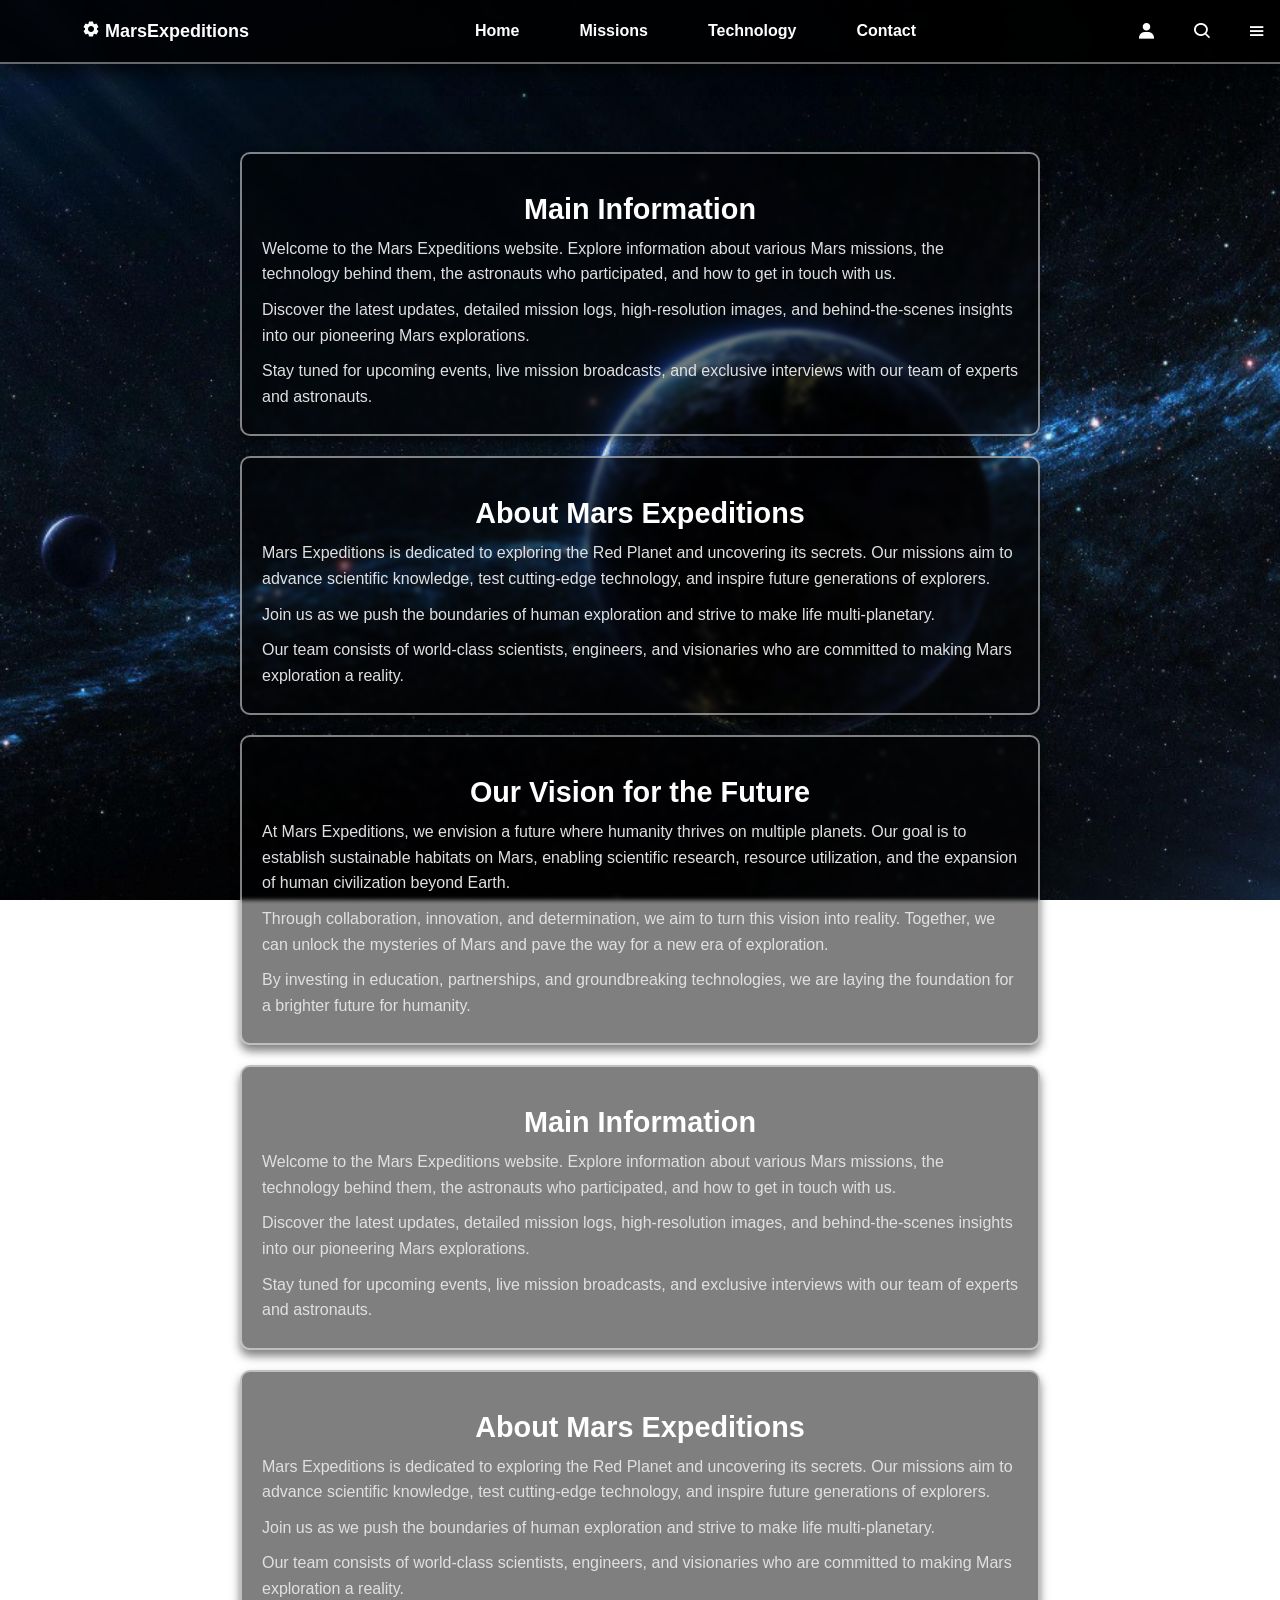
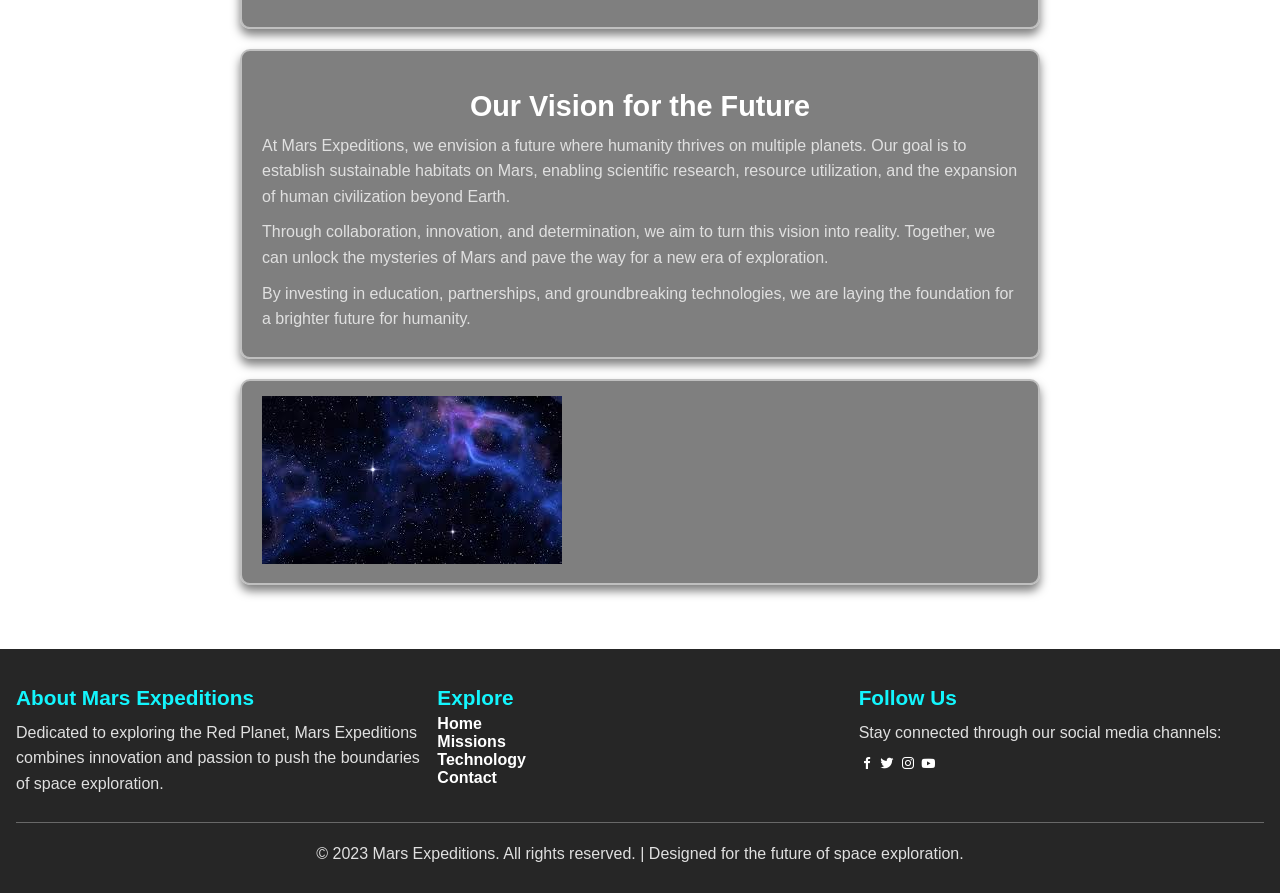
<file: index.html>
<!DOCTYPE html>
<html lang="en">
<head>
    <meta charset="UTF-8">
    <meta name="viewport" content="width=device-width, initial-scale=1.0">
    <title>Mars Expeditions</title>
    <link href="https://fonts.googleapis.com/css2?family=Roboto:wght@400;700&display=swap" rel="stylesheet">
    <link href="https://fonts.googleapis.com/css2?family=Open+Sans:wght@400;700&display=swap" rel="stylesheet">
    <link href="https://unpkg.com/boxicons@2.1.4/css/boxicons.min.css" rel="stylesheet">
    <link rel="stylesheet" href="style.css">
</head>

<body class="light-mode index-page">
    <header>
        <nav class="menu">
            <div class="left-side">
              <a href="#" class="logo"><i class='bx bxs-cog'></i> MarsExpeditions</a>
            </div>
          
            <ul class="nav-links">
              <li><a href="index.html">Home</a></li>
              <li><a href="mission.html">Missions</a></li>
              <li><a href="Technology.html">Technology</a></li>
              <li><a href="contact.html">Contact</a></li>
            </ul>
          
            <div class="right-side">
              <a href="#login" class="icon-link"><i class='bx bxs-user'></i></a>
              <a href="#search" class="icon-link"><i class='bx bx-search'></i></a>
              <a href="#menu" class="icon-link"><i class='bx bx-menu'></i></a>
            </div>
          </nav>
    </header>


    <main>
        <div class="section main-page">
            <h2>Main Information</h2>
            <p>
                Welcome to the Mars Expeditions website. Explore information about various Mars missions, the technology behind them, the astronauts who participated, and how to get in touch with us.
            </p>
            <p>
                Discover the latest updates, detailed mission logs, high-resolution images, and behind-the-scenes insights into our pioneering Mars explorations.
            </p>
            <p>
                Stay tuned for upcoming events, live mission broadcasts, and exclusive interviews with our team of experts and astronauts.
            </p>
        </div>
    
        <div class="section about-expeditions">
            <h2>About Mars Expeditions</h2>
            <p>
                Mars Expeditions is dedicated to exploring the Red Planet and uncovering its secrets. Our missions aim to advance scientific knowledge, test cutting-edge technology, and inspire future generations of explorers.
            </p>
            <p>
                Join us as we push the boundaries of human exploration and strive to make life multi-planetary.
            </p>
            <p>
                Our team consists of world-class scientists, engineers, and visionaries who are committed to making Mars exploration a reality.
            </p>
        </div>
    
        <div class="section vision-future">
            <h2>Our Vision for the Future</h2>
            <p>
                At Mars Expeditions, we envision a future where humanity thrives on multiple planets. Our goal is to establish sustainable habitats on Mars, enabling scientific research, resource utilization, and the expansion of human civilization beyond Earth.
            </p>
            <p>
                Through collaboration, innovation, and determination, we aim to turn this vision into reality. Together, we can unlock the mysteries of Mars and pave the way for a new era of exploration.
            </p>
            <p>
                By investing in education, partnerships, and groundbreaking technologies, we are laying the foundation for a brighter future for humanity.
            </p>
        </div>
        <div class="section main-page">
            <h2>Main Information</h2>
            <p>
                Welcome to the Mars Expeditions website. Explore information about various Mars missions, the technology behind them, the astronauts who participated, and how to get in touch with us.
            </p>
            <p>
                Discover the latest updates, detailed mission logs, high-resolution images, and behind-the-scenes insights into our pioneering Mars explorations.
            </p>
            <p>
                Stay tuned for upcoming events, live mission broadcasts, and exclusive interviews with our team of experts and astronauts.
            </p>
        </div>
    
        <div class="section about-expeditions">
            <h2>About Mars Expeditions</h2>
            <p>
                Mars Expeditions is dedicated to exploring the Red Planet and uncovering its secrets. Our missions aim to advance scientific knowledge, test cutting-edge technology, and inspire future generations of explorers.
            </p>
            <p>
                Join us as we push the boundaries of human exploration and strive to make life multi-planetary.
            </p>
            <p>
                Our team consists of world-class scientists, engineers, and visionaries who are committed to making Mars exploration a reality.
            </p>
        </div>
    
        <div class="section vision-future">
            <h2>Our Vision for the Future</h2>
            <p>
                At Mars Expeditions, we envision a future where humanity thrives on multiple planets. Our goal is to establish sustainable habitats on Mars, enabling scientific research, resource utilization, and the expansion of human civilization beyond Earth.
            </p>
            <p>
                Through collaboration, innovation, and determination, we aim to turn this vision into reality. Together, we can unlock the mysteries of Mars and pave the way for a new era of exploration.
            </p>
            <p>
                By investing in education, partnerships, and groundbreaking technologies, we are laying the foundation for a brighter future for humanity.
            </p>
        </div>
        <section>
            <img src="nedladdning.jpg" alt="..." loading="lazy">
        </section>
    </main>


    <footer>
        <div class="footer-content">
            <div class="footer-section about">
                <h3>About Mars Expeditions</h3>
                <p>
                    Dedicated to exploring the Red Planet, Mars Expeditions combines innovation and passion to push the boundaries of space exploration.
                </p>
            </div>
            <div class="footer-section links">
                <h3>Explore</h3>
                <ul>
                    <li><a href="index.html">Home</a></li>
                    <li><a href="mission.html">Missions</a></li>
                    <li><a href="Technology.html">Technology</a></li>
                    <li><a href="contact.html">Contact</a></li>
                </ul>
            </div>
            <div class="footer-section social">
                <h3>Follow Us</h3>
                <p>Stay connected through our social media channels:</p>
                <a href="#"><i class='bx bxl-facebook'></i></a>
                <a href="#"><i class='bx bxl-twitter'></i></a>
                <a href="#"><i class='bx bxl-instagram'></i></a>
                <a href="#"><i class='bx bxl-youtube'></i></a>
            </div>
        </div>
        <div class="footer-bottom">
            <p>&copy; 2023 Mars Expeditions. All rights reserved. | Designed for the future of space exploration.</p>
        </div>
    </footer>

</body>
</html>
</file>
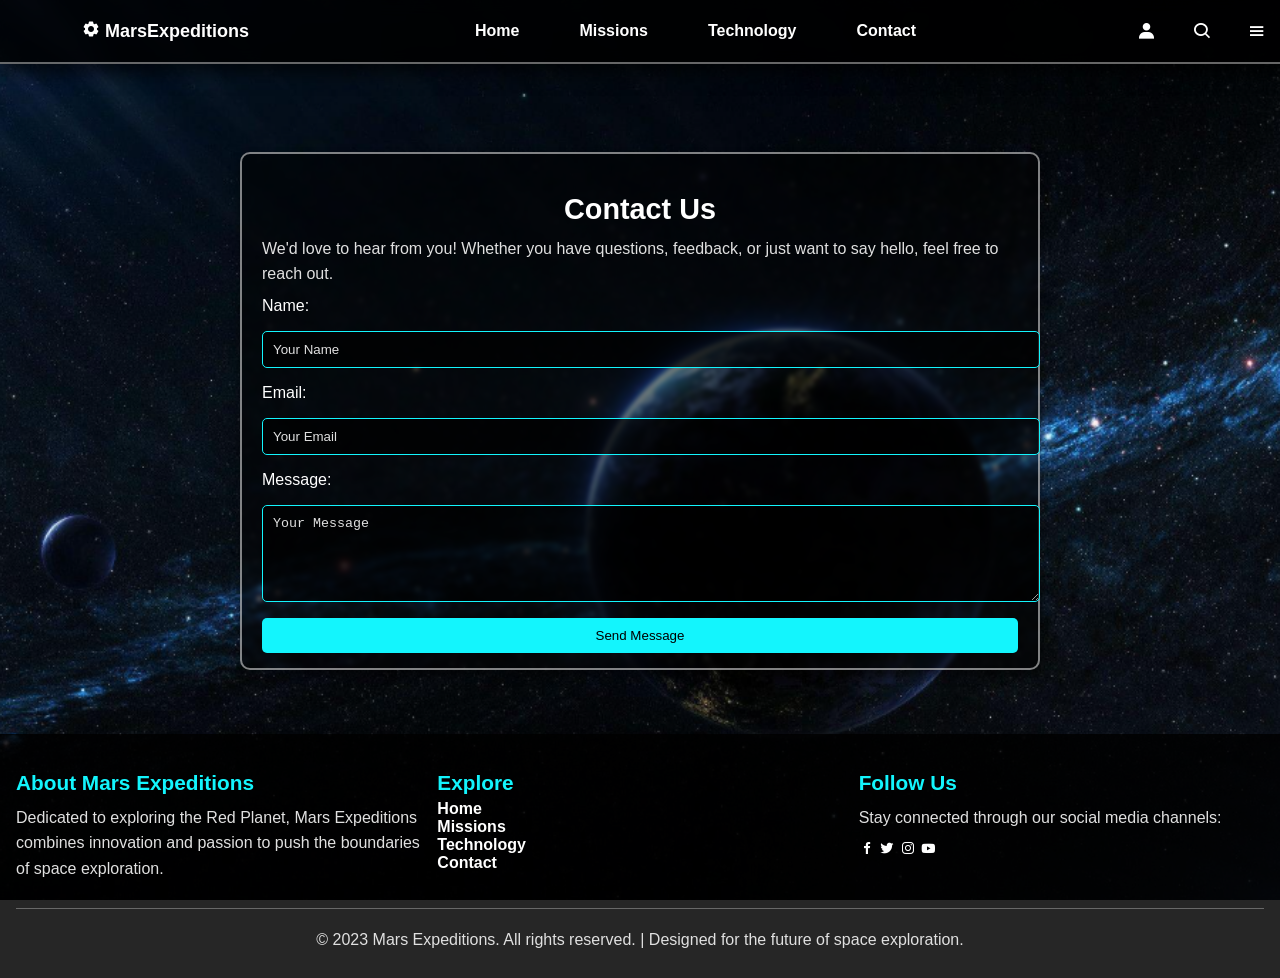
<file: contact.html>
<!DOCTYPE html>
<html lang="en">
<head>
    <meta charset="UTF-8">
    <meta name="viewport" content="width=device-width, initial-scale=1.0">
    <title>Mars Expeditions</title>
    <link href="https://fonts.googleapis.com/css2?family=Roboto:wght@400;700&display=swap" rel="stylesheet">
    <link href="https://fonts.googleapis.com/css2?family=Open+Sans:wght@400;700&display=swap" rel="stylesheet">
    <link href="https://unpkg.com/boxicons@2.1.4/css/boxicons.min.css" rel="stylesheet">
    <link rel="stylesheet" href="style.css">
</head>

<body class="light-mode contact-page">
    <header>
        <nav class="menu"> 
            <div class="left-side">
                <a href="#" id="logo" class="logo">
                    <i class='bx bxs-cog'></i> MarsExpeditions
                </a>
            </div>

            <ul class="nav-links">
                <li><a href="index.html">Home</a></li>
                <li><a href="mission.html">Missions</a></li>
                <li><a href="Technology.html">Technology</a></li>
                <li><a href="contact.html">Contact</a></li>
            </ul>

            <div class="right-side">
                <a href="#login" class="icon-link"><i class='bx bxs-user'></i></a>
                <a href="#search" class="icon-link"><i class='bx bx-search'></i></a>
                <a href="#menu" class="icon-link"><i class='bx bx-menu'></i></a>
            </div>
        </nav>
    </header>


    <main>
        <section class="contact-section">
            <h1>Contact Us</h1>
            <p>We'd love to hear from you! Whether you have questions, feedback, or just want to say hello, feel free to reach out.</p>
            
            <div class="contact-form">
                <form action="submit_contact.php" method="POST">
                    <label for="name">Name:</label>
                    <input type="text" id="name" name="name" placeholder="Your Name" required>
                    
                    <label for="email">Email:</label>
                    <input type="email" id="email" name="email" placeholder="Your Email" required>
                    
                    <label for="message">Message:</label>
                    <textarea id="message" name="message" placeholder="Your Message" rows="5" required></textarea>
                    
                    <button type="submit" class="submit-btn">Send Message</button>
                </form>
            </div>
        </section>
     
    </main>

    <footer>
        <div class="footer-content">
            <div class="footer-section about">
                <h3>About Mars Expeditions</h3>
                <p>
                    Dedicated to exploring the Red Planet, Mars Expeditions combines innovation and passion to push the boundaries of space exploration.
                </p>
            </div>
            <div class="footer-section links">
                <h3>Explore</h3>
                <ul>
                    <li><a href="index.html">Home</a></li>
                    <li><a href="mission.html">Missions</a></li>
                    <li><a href="Technology.html">Technology</a></li>
                    <li><a href="contact.html">Contact</a></li>
                </ul>
            </div>
            <div class="footer-section social">
                <h3>Follow Us</h3>
                <p>Stay connected through our social media channels:</p>
                <a href="#"><i class='bx bxl-facebook'></i></a>
                <a href="#"><i class='bx bxl-twitter'></i></a>
                <a href="#"><i class='bx bxl-instagram'></i></a>
                <a href="#"><i class='bx bxl-youtube'></i></a>
            </div>
        </div>
        <div class="footer-bottom">
            <p>&copy; 2023 Mars Expeditions. All rights reserved. | Designed for the future of space exploration.</p>
        </div>
    </footer>

</body>
</html>
</file>
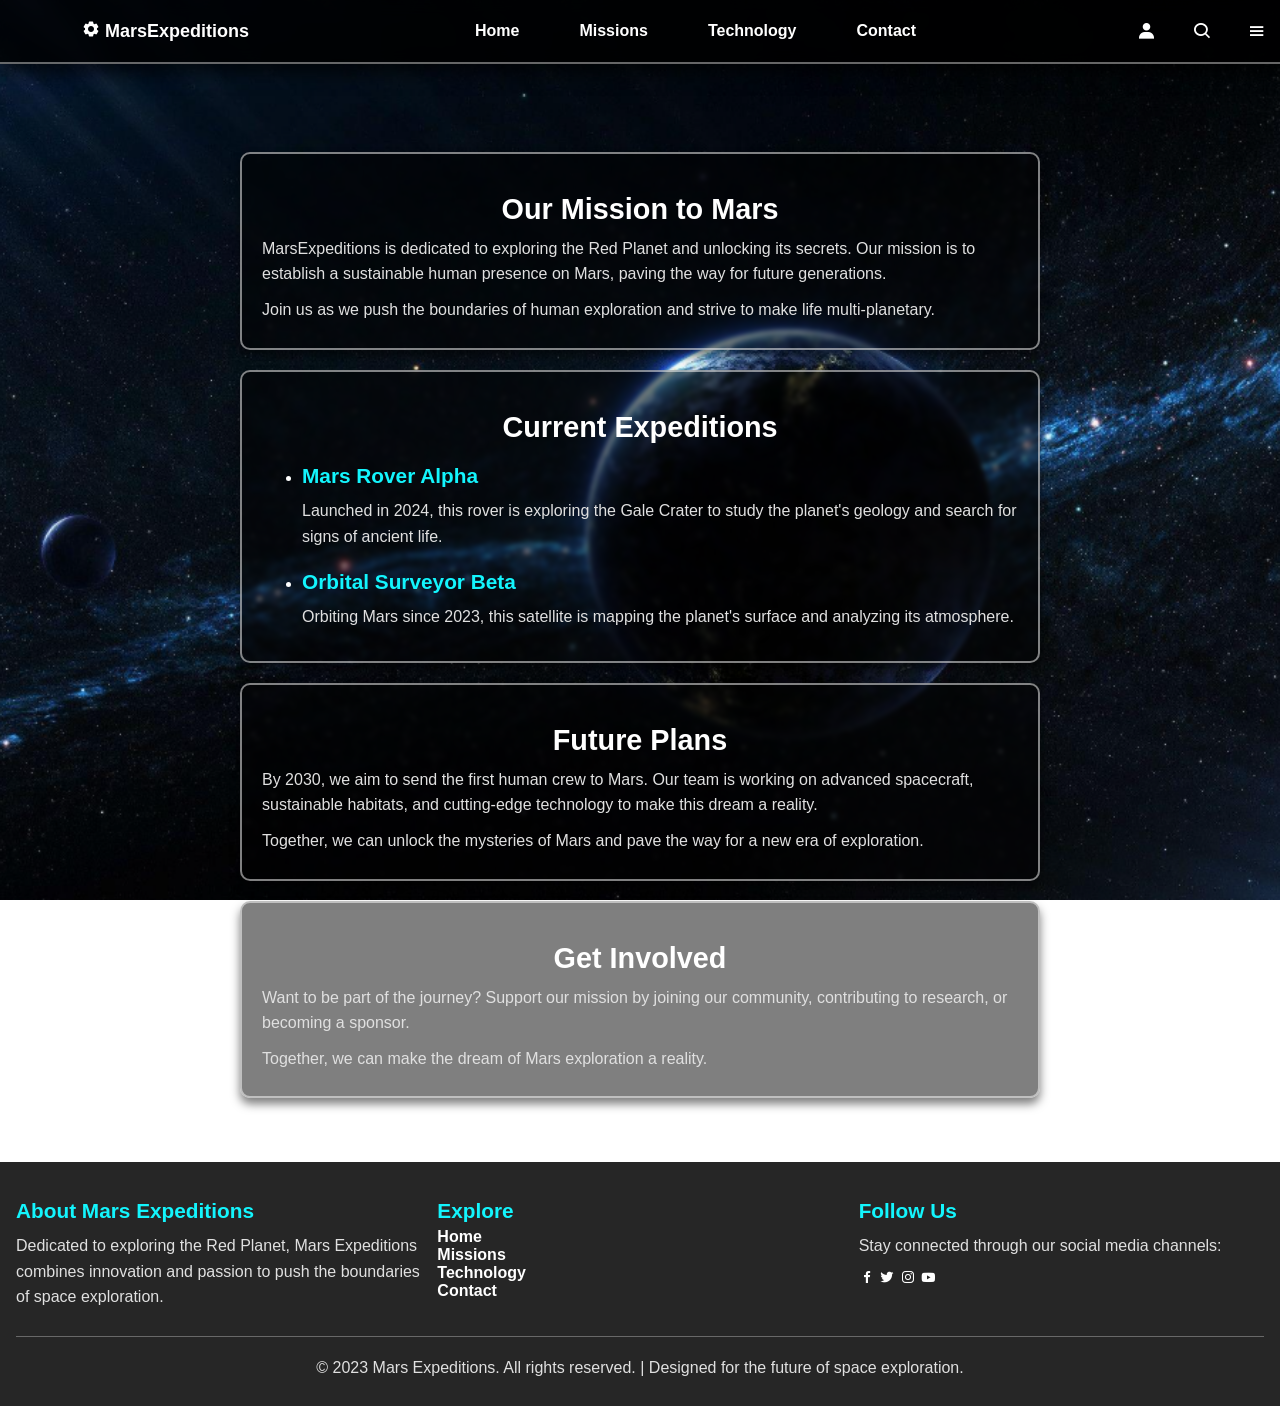
<file: mission.html>
<!DOCTYPE html>
<html lang="en">
<head>
    <meta charset="UTF-8">
    <meta name="viewport" content="width=device-width, initial-scale=1.0">
    <title>Mars Expeditions</title>
    <link href="https://fonts.googleapis.com/css2?family=Roboto:wght@400;700&display=swap" rel="stylesheet">
    <link href="https://fonts.googleapis.com/css2?family=Open+Sans:wght@400;700&display=swap" rel="stylesheet">
    <link href="https://unpkg.com/boxicons@2.1.4/css/boxicons.min.css" rel="stylesheet">
    <link rel="stylesheet" href="style.css">
</head>

<body class="light-mode index-page">
    <header>
        <nav class="menu"> 
            <div class="left-side">
                <a href="#" id="logo" class="logo">
                    <i class='bx bxs-cog'></i> MarsExpeditions
                </a>
            </div>

            <ul class="nav-links">
                <li><a href="index.html">Home</a></li>
                <li><a href="mission.html">Missions</a></li>
                <li><a href="Technology.html">Technology</a></li>
                <li><a href="contact.html">Contact</a></li>
            </ul>

            <div class="right-side">
                <a href="#login" class="icon-link"><i class='bx bxs-user'></i></a>
                <a href="#search" class="icon-link"><i class='bx bx-search'></i></a>
                <a href="#menu" class="icon-link"><i class='bx bx-menu'></i></a>
            </div>
        </nav>
    </header>

    <main class="mission-page">
        <section id="mission-overview">
            <h1>Our Mission to Mars</h1>
            <p>
                MarsExpeditions is dedicated to exploring the Red Planet and unlocking its secrets. 
                Our mission is to establish a sustainable human presence on Mars, paving the way for future generations.
            </p>
            <p>
                Join us as we push the boundaries of human exploration and strive to make life multi-planetary.
            </p>
        </section>
        
        <section id="current-expeditions">
            <h2>Current Expeditions</h2>
            <ul>
                <li>
                    <h3>Mars Rover Alpha</h3>
                    <p>Launched in 2024, this rover is exploring the Gale Crater to study the planet's geology and search for signs of ancient life.</p>
                </li>
                <li>
                    <h3>Orbital Surveyor Beta</h3>
                    <p>Orbiting Mars since 2023, this satellite is mapping the planet's surface and analyzing its atmosphere.</p>
                </li>
            </ul>
        </section>
        
        <section id="future-plans">
            <h2>Future Plans</h2>
            <p>
                By 2030, we aim to send the first human crew to Mars. Our team is working on advanced spacecraft, 
                sustainable habitats, and cutting-edge technology to make this dream a reality.
            </p>
            <p>
                Together, we can unlock the mysteries of Mars and pave the way for a new era of exploration.
            </p>
        </section>

        <section id="get-involved">
            <h2>Get Involved</h2>
            <p>
                Want to be part of the journey? Support our mission by joining our community, contributing to research, or becoming a sponsor.
            </p>
            <p>
                Together, we can make the dream of Mars exploration a reality.
            </p>
        </section>
    
    </main>

    
    <footer>
        <div class="footer-content">
            <div class="footer-section about">
                <h3>About Mars Expeditions</h3>
                <p>
                    Dedicated to exploring the Red Planet, Mars Expeditions combines innovation and passion to push the boundaries of space exploration.
                </p>
            </div>
            <div class="footer-section links">
                <h3>Explore</h3>
                <ul>
                    <li><a href="index.html">Home</a></li>
                    <li><a href="mission.html">Missions</a></li>
                    <li><a href="Technology.html">Technology</a></li>
                    <li><a href="contact.html">Contact</a></li>
                </ul>
            </div>
            <div class="footer-section social">
                <h3>Follow Us</h3>
                <p>Stay connected through our social media channels:</p>
                <a href="#"><i class='bx bxl-facebook'></i></a>
                <a href="#"><i class='bx bxl-twitter'></i></a>
                <a href="#"><i class='bx bxl-instagram'></i></a>
                <a href="#"><i class='bx bxl-youtube'></i></a>
            </div>
        </div>
        <div class="footer-bottom">
            <p>&copy; 2023 Mars Expeditions. All rights reserved. | Designed for the future of space exploration.</p>
        </div>
    </footer>


</body>
</html>
</file>
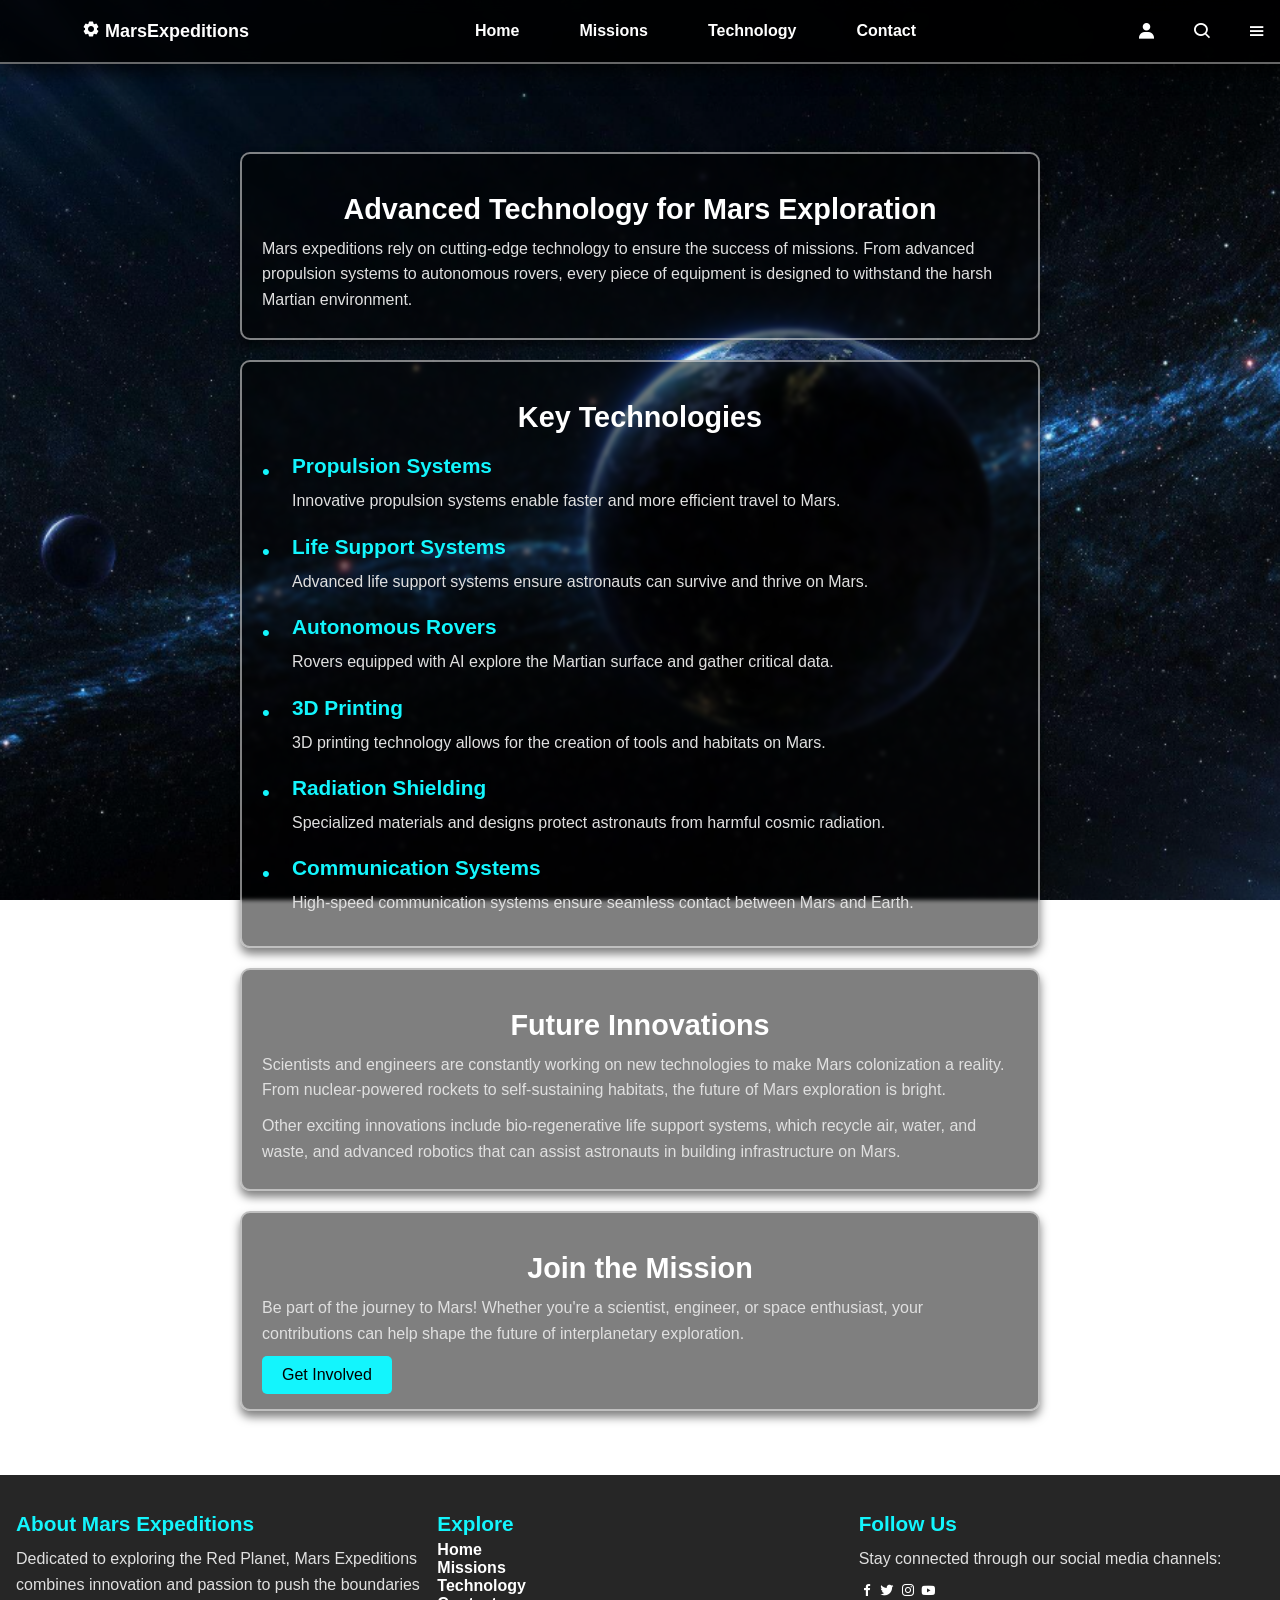
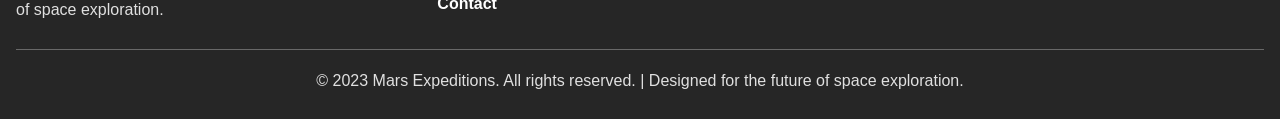
<file: technology.html>
<!DOCTYPE html>
<html lang="en">
<head>
    <meta charset="UTF-8">
    <meta name="viewport" content="width=device-width, initial-scale=1.0">
    <title>Mars Expeditions</title>
    <link href="https://fonts.googleapis.com/css2?family=Roboto:wght@400;700&display=swap" rel="stylesheet">
    <link href="https://fonts.googleapis.com/css2?family=Open+Sans:wght@400;700&display=swap" rel="stylesheet">
    <link href="https://unpkg.com/boxicons@2.1.4/css/boxicons.min.css" rel="stylesheet">
    <link rel="stylesheet" href="style.css">
</head>

<body class="light-mode technology-page">
    <header>
        <nav class="menu"> 
            <div class="left-side">
                <a href="#" id="logo" class="logo">
                    <i class='bx bxs-cog'></i> MarsExpeditions
                </a>
            </div>

            <ul class="nav-links">
                <li><a href="index.html">Home</a></li>
                <li><a href="mission.html">Missions</a></li>
                <li><a href="Technology.html">Technology</a></li>
                <li><a href="contact.html">Contact</a></li>
            </ul>

            <div class="right-side">
                <a href="#login" class="icon-link"><i class='bx bxs-user'></i></a>
                <a href="#search" class="icon-link"><i class='bx bx-search'></i></a>
                <a href="#menu" class="icon-link"><i class='bx bx-menu'></i></a>
            </div>
        </nav>
    </header>

    <main>
        <section class="technology-overview">
            <h1>Advanced Technology for Mars Exploration</h1>
            <p>
                Mars expeditions rely on cutting-edge technology to ensure the success of missions. From advanced propulsion systems to autonomous rovers, every piece of equipment is designed to withstand the harsh Martian environment.
            </p>
        </section>

        <section class="key-technologies">
            <h2>Key Technologies</h2>
            <ul>
                <li>
                    <h3>Propulsion Systems</h3>
                    <p>Innovative propulsion systems enable faster and more efficient travel to Mars.</p>
                </li>
                <li>
                    <h3>Life Support Systems</h3>
                    <p>Advanced life support systems ensure astronauts can survive and thrive on Mars.</p>
                </li>
                <li>
                    <h3>Autonomous Rovers</h3>
                    <p>Rovers equipped with AI explore the Martian surface and gather critical data.</p>
                </li>
                <li>
                    <h3>3D Printing</h3>
                    <p>3D printing technology allows for the creation of tools and habitats on Mars.</p>
                </li>
                <li>
                    <h3>Radiation Shielding</h3>
                    <p>Specialized materials and designs protect astronauts from harmful cosmic radiation.</p>
                </li>
                <li>
                    <h3>Communication Systems</h3>
                    <p>High-speed communication systems ensure seamless contact between Mars and Earth.</p>
                </li>
            </ul>
        </section>

        <section class="future-innovations">
            <h2>Future Innovations</h2>
            <p>
                Scientists and engineers are constantly working on new technologies to make Mars colonization a reality. From nuclear-powered rockets to self-sustaining habitats, the future of Mars exploration is bright.
            </p>
            <p>
                Other exciting innovations include bio-regenerative life support systems, which recycle air, water, and waste, and advanced robotics that can assist astronauts in building infrastructure on Mars.
            </p>
        </section>

        <section class="call-to-action">
            <h2>Join the Mission</h2>
            <p>
                Be part of the journey to Mars! Whether you're a scientist, engineer, or space enthusiast, your contributions can help shape the future of interplanetary exploration.
            </p>
            <a href="contact.html" class="cta-button">Get Involved</a>
        </section>
    
    </main>

    <footer>
        <div class="footer-content">
            <div class="footer-section about">
                <h3>About Mars Expeditions</h3>
                <p>
                    Dedicated to exploring the Red Planet, Mars Expeditions combines innovation and passion to push the boundaries of space exploration.
                </p>
            </div>
            <div class="footer-section links">
                <h3>Explore</h3>
                <ul>
                    <li><a href="index.html">Home</a></li>
                    <li><a href="mission.html">Missions</a></li>
                    <li><a href="Technology.html">Technology</a></li>
                    <li><a href="contact.html">Contact</a></li>
                </ul>
            </div>
            <div class="footer-section social">
                <h3>Follow Us</h3>
                <p>Stay connected through our social media channels:</p>
                <a href="#"><i class='bx bxl-facebook'></i></a>
                <a href="#"><i class='bx bxl-twitter'></i></a>
                <a href="#"><i class='bx bxl-instagram'></i></a>
                <a href="#"><i class='bx bxl-youtube'></i></a>
            </div>
        </div>
        <div class="footer-bottom">
            <p>&copy; 2023 Mars Expeditions. All rights reserved. | Designed for the future of space exploration.</p>
        </div>
    </footer>

</body>
</html>
</file>
<file: style.css>
/*Allmänt*/
body {
  background: url(1219598.jpg) center/cover no-repeat fixed;
  margin: 0;
  padding: 0;
  box-sizing: border-box;
  font-family: Arial, sans-serif;
  color: #fff;
  overflow-x: hidden;
}

main {
  margin-top: 120px; 
  padding: 2rem;
  display: flex;
  flex-direction: column;
  gap: 20px;
  max-width: 800px;
  margin-inline: auto;
}

/* Generellt styles*/
section, 
.index-page .main-page,
.index-page .about-expeditions,
.index-page .vision-future,
.contact-section {
  background-color: rgba(0, 0, 0, 0.5);
  padding: 15px 20px;
  border: 2px solid rgba(255, 255, 255, 0.5);
  border-radius: 10px;
  box-shadow: 0 6px 10px rgba(0, 0, 0, 0.5);
  text-align: left;
  backdrop-filter: blur(2px);
  animation: fadeInSection 0.6s ease-out both;
}

h1, h2 {
  text-align: center;
  margin-bottom: 10px;
  font-size: 1.8rem;
}

h3 {
  font-size: 1.3rem;
  color: #13f5fd;
  margin-bottom: 5px;
}

p {
  font-size: 1rem;
  line-height: 1.6;
  margin: 10px 0;
  color: #e0e0e0;
}

/* Header */
header {
  position: fixed;
  top: 0;
  left: 0;
  width: 100%;
  background-color: rgba(0, 0, 0, 0.85);
  padding: 1rem 2rem;
  z-index: 1000;
  box-shadow: 0 10px 15px rgba(0, 0, 0, 0.6);
  border-bottom: 2px solid rgba(255, 255, 255, 0.4);
  backdrop-filter: blur(8px);
  transition: background-color 0.3s, box-shadow 0.3s;
}

header:hover {
  background-color: rgba(0, 0, 0, 0.9);
  box-shadow: 0 12px 18px rgba(0, 0, 0, 0.7);
}

/* Navbar struktur */
.menu {
  display: flex;
  justify-content: space-between; 
  align-items: center;
  max-width: 1200px;
  width: 100%;
  margin: 0 auto;
  padding: 0;
}

/* Vänstra sida - LOGO */
.left-side {
  flex-shrink: 0;
}

.left-side .logo {
  font-size: 18px;
  font-weight: bold;
  color: #fff;
  text-decoration: none;
  padding: 5px 10px;
  border-radius: 5px;
  transition: 0.3s;
}

/* MENYLÄNKAR */
.nav-links {
  display: flex;
  justify-content: center; 
  gap: 40px;
  list-style: none;
  margin: 0;
  padding: 0;
  flex-grow: 1;
}

.nav-links a {
  text-decoration: none;
  color: #fff;
  font-weight: bold;
  font-size: 16px;
  padding: 5px 10px;
  border-radius: 5px;
  transition: 0.3s;
}

/* Höger sida - IKONER */
.right-side {
  display: flex;
  gap: 25px;
  flex-shrink: 0;
}

.right-side .icon-link {
  font-size: 20px;
  color: #fff;
  text-decoration: none;
  padding: 5px;
  border-radius: 5px;
  transition: 0.3s;
  display: flex;
  align-items: center;
  justify-content: center;
}

.nav-links a:hover,
.left-side .logo:hover,
.right-side .icon-link:hover {
  color: #000;
  background-color: #13f5fd;
}


/* Teknology listan */
.technology-page .key-technologies ul {
  list-style: none;
  padding: 0;
  margin: 0;
}

.technology-page .key-technologies li {
  position: relative;
  padding-left: 30px;
  margin-bottom: 15px;
  border-radius: 6px;
  transition: background 0.3s, transform 0.3s;
}

.technology-page .key-technologies li::before {
  content: "•";
  position: absolute;
  left: 0;
  top: 0.2em;
  color: #13f5fd;
  font-size: 1.4rem;
}

.technology-page .key-technologies li:hover {
  background-color: rgba(19, 245, 253, 0.1);
  transform: translateX(5px);
}

/* Knappar */
.cta-button, .submit-btn {
  display: inline-block;
  padding: 10px 20px;
  background-color: #13f5fd;
  color: #000;
  border: none;
  border-radius: 5px;
  text-decoration: none;
  cursor: pointer;
  transition: background-color 0.3s, color 0.3s;
}

.cta-button:hover, .submit-btn:hover {
  background-color: #0dc1c6;
  color: #fff;
}

/* Kontakt listan */
.contact-form form {
  display: flex;
  flex-direction: column;
  gap: 1rem;
}

.contact-form input,
.contact-form textarea {
  width: 100%;
  padding: 10px;
  border: 1px solid #13f5fd;
  border-radius: 5px;
  background-color: rgba(0, 0, 0, 0.7);
  color: #fff;
}

.contact-form ::placeholder {
  color: #e0e0e0;
}

.contact-page {
  display: flex;
  flex-direction: column;
  min-height: 100vh;
}

.contact-page main {
  flex: 1;
}

/* Footer för alla */
footer {
  background-color: rgba(0, 0, 0, 0.85);
  padding: 1rem;
  color: #fff;
  margin-top: 2rem;
}

.footer-content {
  display: flex;
  justify-content: space-between;
  flex-wrap: wrap;
  gap: 1rem;
  border-bottom: 1px solid rgba(255, 255, 255, 0.3);
  padding-bottom: 1rem;
}

.footer-section {
  flex: 1;
  min-width: 200px;
}

.footer-section h3 {
  font-size: 1.3rem;
}

.footer-section p,
.footer-bottom {
  color: #e0e0e0;
}

.footer-section.links ul,
.footer-section.links li {
  list-style: none;
  margin: 0;
  padding: 0;
}

.footer-section.links a,
.footer-section.social a {
  text-decoration: none;
  color: #fff;
  font-weight: bold;
  transition: color 0.3s;
}

.footer-section.links a:hover,
.footer-section.social a:hover {
  color: #13f5fd;
}

.footer-bottom {
  text-align: center;
  padding-top: 0.5rem;
  font-size: 0.8rem;
}

/* (1024px) */
@media (max-width: 1024px) {
  header {
    padding: 1rem;
  }

  .nav-links {
    gap: 15px;
  }

  main {
    padding: 1.5rem;
  }

  .footer-content {
    flex-direction: column;
    align-items: flex-start;
  }
}

/* (768px) */
@media (max-width: 1024px) {
  /* Justera mellanrum på mindre skärmar */
  header {
    padding: 1rem;
  }

  .nav-links {
    gap: 15px;
  }

  main {
    padding: 1.5rem;
  }

  .footer-content {
    flex-direction: column;
    align-items: flex-start;
  }
}

@media (max-width: 768px) {
  /* Minska padding på header */
  header {
    padding: 0.8rem 1rem;
  }

  .menu {
    flex-direction: column;
    align-items: flex-start;
    gap: 0.5rem;
  }

  /* Menylänkar på små skärmar */
  .nav-links {
    flex-direction: column;
    align-items: flex-start;
    gap: 10px;
    width: 100%;
  }

  .nav-links a {
    padding: 8px 0;
    font-size: 15px;
    width: 100%;
    text-align: left;
  }

  /* Döljer ikoner på små skärmar */
  .right-side {
    margin-left: 0;
    width: 100%;
    justify-content: flex-start;
  }

  /* Minska huvudrubrikens mellanrum på små skärmar */
  main {
    margin-top: 80px;
  }
}

/* (480px) */
@media (max-width: 480px) {
  header {
    padding: 0.5rem;
  }

  .nav-links a {
    padding: 10px;
    font-size: 14px;
  }

  .cta-button, .submit-btn {
    width: 100%;
    text-align: center;
  }

  .contact-form input,
  .contact-form textarea {
    font-size: 0.9rem;
  }
}
</file>
